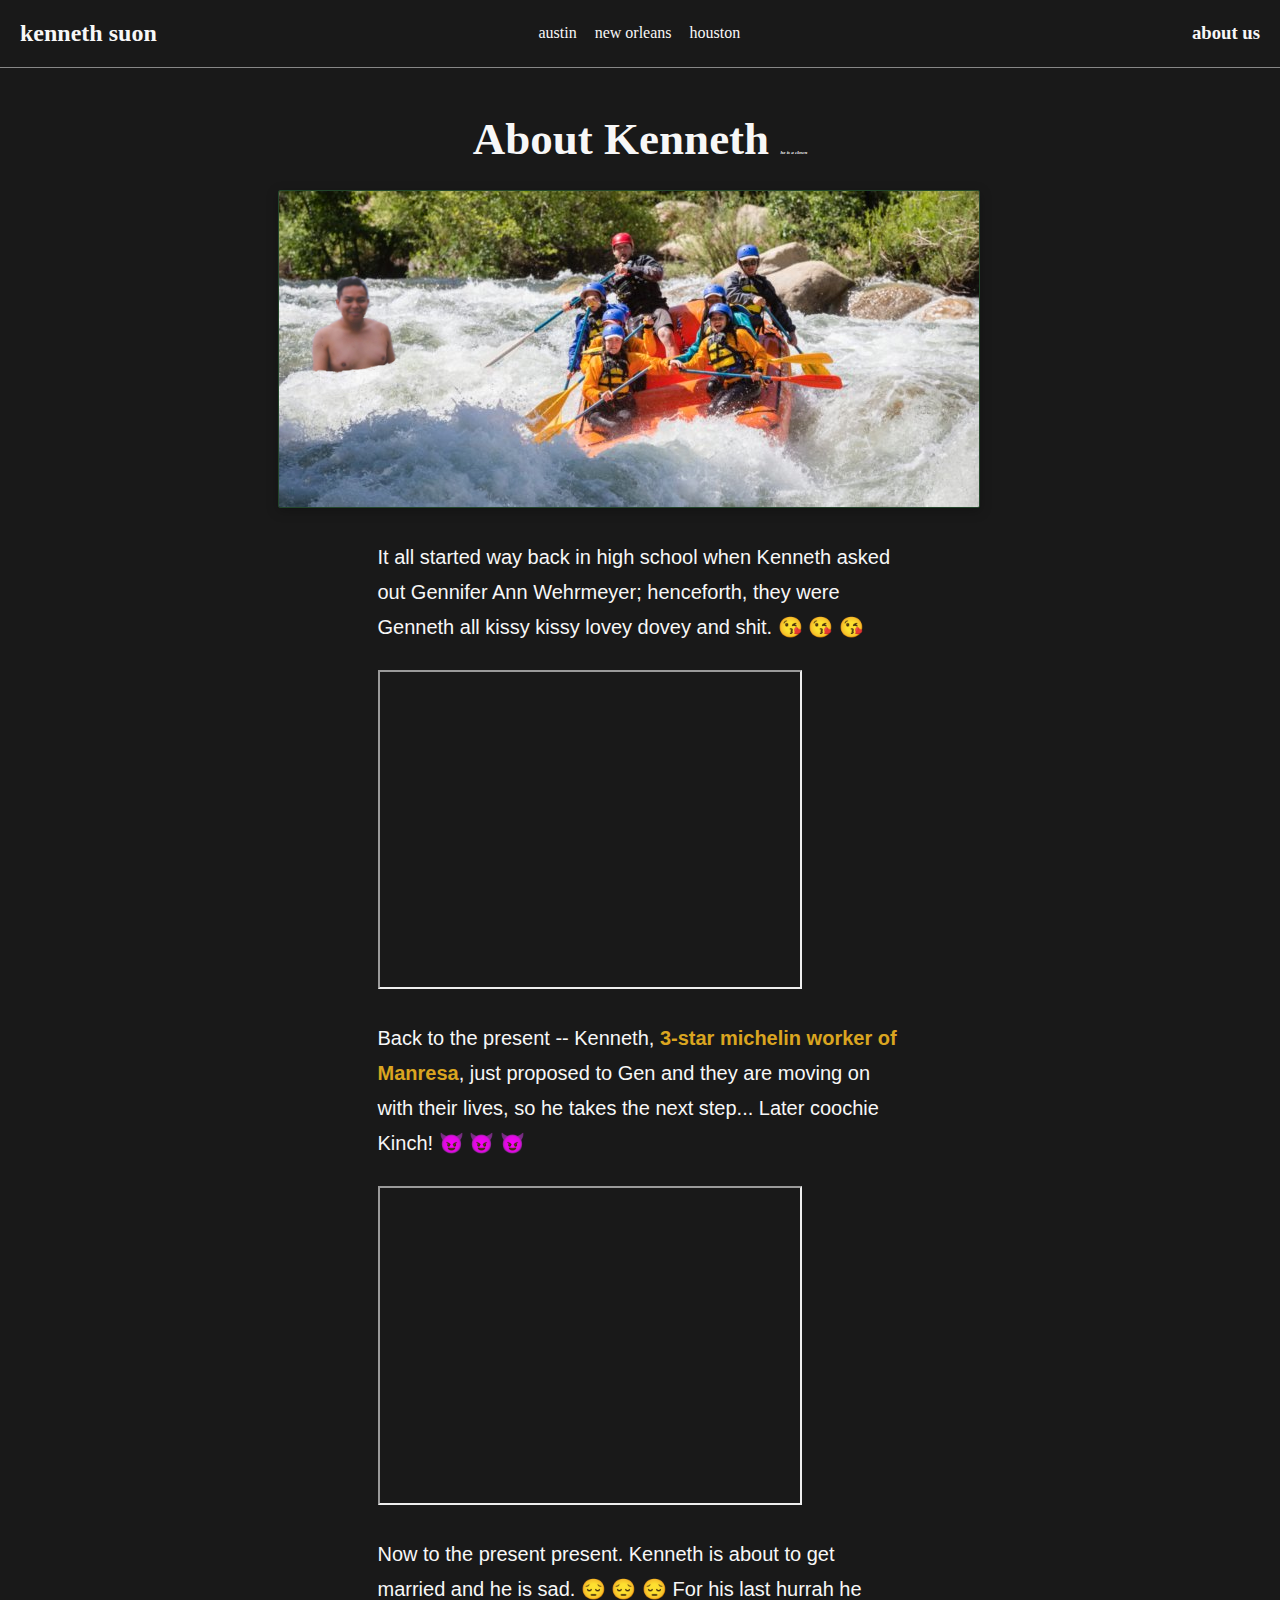
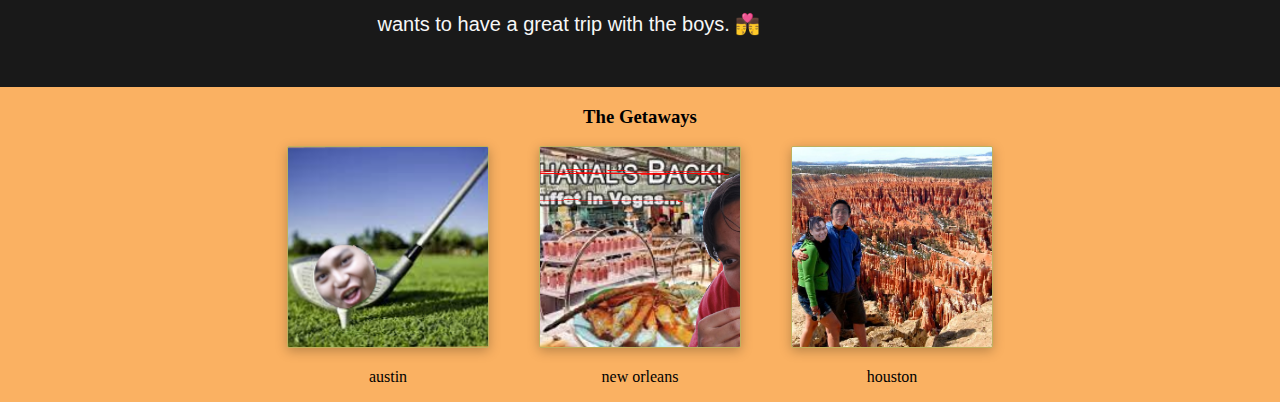
<file: index.html>
<!DOCTYPE html>

<html lang="en">
    <head>
        <link rel="stylesheet" href="style.css">
        <meta charset="UTF-8">
        <title>Partay</title>
        <link rel="shortcut icon" href="./images/kenneth-pog.png">
    </head>

    <body>

        <!-- section one content -->
        <div class="section-one">
            <div class="header">
                <h2>kenneth suon</h2>
                <ul>
                    <li><a href="./plans/austin.html">austin</a></li>
                    <li><a href="./plans/new-orleans.html">new orleans</a></li>
                    <li><a href="./plans/houston.html">houston</a></li>
                </ul>
                <h3>about us</h3>
            </div>
        </div>

        <!-- section two content -->
        <div class="section-two">
            <div class="section-two-content">
            <h2>About Kenneth <i>he is a clown</i></h2>
            <img src="./images/kenneth-kern.png" alt="kenneth swimming">
            <p>It all started way back in high school when Kenneth asked out Gennifer Ann Wehrmeyer; henceforth, they were Genneth all kissy kissy lovey dovey and shit. 😘 😘 😘 </p>
            <iframe width="420" height="315" src="https://youtube.com/embed/RXWa2QMp_zM"></iframe>
                
            <p>Back to the present -- Kenneth, <b>3-star michelin worker of Manresa</b>, just proposed to Gen and they are moving on with their lives, so he takes the next step... Later coochie Kinch! 😈 😈 😈</p>
            <iframe width="420" height="315" src="https://youtube.com/embed/SfNzmn5_NgY"></iframe>
            
            <p>Now to the present present. Kenneth is about to get married and he is sad. 😔 😔 😔 For his last hurrah he wants to have a great trip with the boys. 👨‍❤️‍💋‍👨 </p>
            </div>
        </div>

        <!-- section three content -->
        <div class="section-three">
            <h3>The Getaways</h3>
            <div class="section-three-content">
                <div class="info">
                    <a href="./plans/austin.html"><img src="./images/golf-kenneth.png" alt="kenneth as golf ball"></a>
                    <p>austin</p>
                </div>
                <div class="info">
                    <a href="./plans/new-orleans.html"> <img src="./images/kenneth-buffet.png" alt="kenneth eating"> </a>
                    <p>new orleans</p>
                </div>
                <div class="info">
                    <img src="./images/zion.png" alt="kenneth at zion">
                    <p>houston</p>
                </div>
            </div>
        </div>
    </body>
</html>
</file>
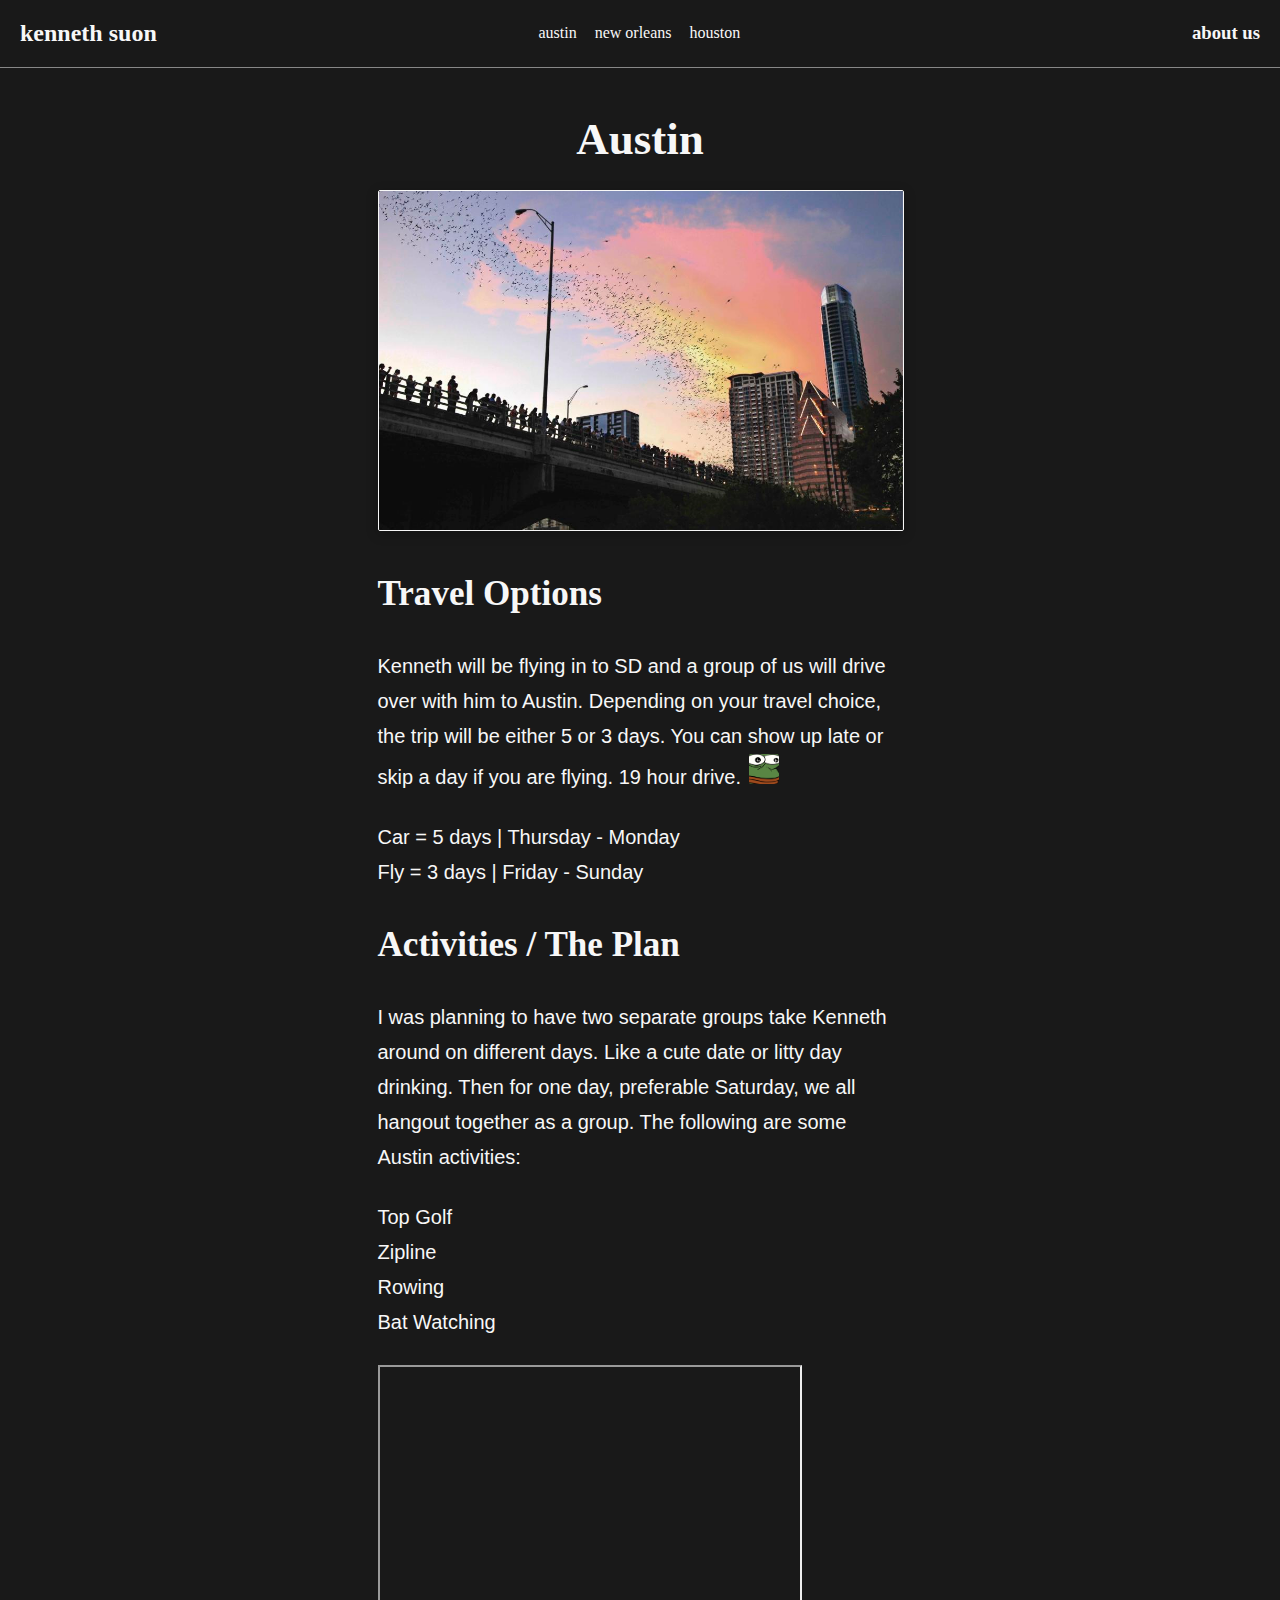
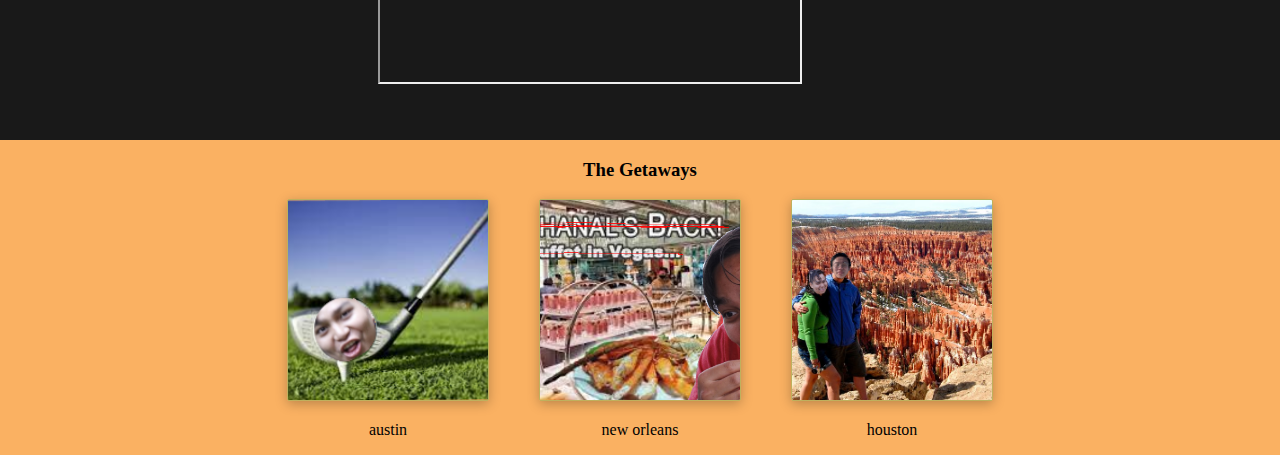
<file: plans/austin.html>
<!DOCTYPE html>

<html lang="en">
    <head>
        <link rel="stylesheet" href="../style.css">
        <meta charset="UTF-8">
        <title>Austin</title>
        <link rel="shortcut icon" href="./images/kenneth-pog.png">
    </head>

    <body>

        <!-- section one content -->
        <div class="section-one">
            <div class="header">
                <h2><a href="../index.html">kenneth suon</a></h2>
                <ul>
                    <li><a href="./austin.html">austin</a></li>
                    <li><a href="./new-orleans.html">new orleans</a></li>
                    <li><a href="./houston.html">houston</a></li>
                </ul>
                <h3>about us</h3>
            </div>
        </div>

        <!-- section two content -->
        <div class="section-two">
            <div class="section-two-content">
            <h2>Austin</h2>
            <div class="bat">
                <img src="../images/bats.jpeg" alt="bats">
            </div>
            <h3>Travel Options</h3>
            <p>Kenneth will be flying in to SD and a group of us will drive over with him to Austin. Depending on your travel choice, the trip will be either 5 or 3 days. You can show up late or skip a day if you are flying. 19 hour drive. <img src="../images/monkaw.png" style="border: 0; display:inline; margin: 0 2px; max-width: 30px; box-shadow: none" alt="sweats"></p>
            <ul>
                <li>Car = 5 days | Thursday - Monday</li>
                <li>Fly = 3 days | Friday - Sunday</li>
            </ul>
            <h3>Activities / The Plan</h3>    
            <p>I was planning to have two separate groups take Kenneth around on different days. Like a cute date or litty day drinking. Then for one day, preferable Saturday, we all hangout together as a group. The following are some Austin activities:</p>
            <ul>
                <li><a href="https://www.austintexas.org/listings/topgolf-austin/6642/">Top Golf</a></li>
                <li><a href= "https://www.austintexas.org/listings/lake-travis-zipline-adventures/6246/">Zipline</a></li>
                <li><a href="https://www.austintexas.org/listings/austin-rowing-club/11995/">Rowing</a></li>
                <li>Bat Watching</li>
                <p><iframe width="420" height="315" src="https://youtube.com/embed/s9zamxBa_Kg"></iframe></p>
            </ul>
            
            </div>
        </div>

        <!-- section three content -->
        <div class="section-three">
            <h3>The Getaways</h3>
            <div class="section-three-content">
                <div class="info">
                    <img src="../images/golf-kenneth.png" alt="kenneth as golf ball">
                    <p>austin</p>
                </div>
                <div class="info">
                    <img src="../images/kenneth-buffet.png" alt="kenneth eating">
                    <p>new orleans</p>
                </div>
                <div class="info">
                    <img src="../images/zion.png" alt="kenneth at zion">
                    <p>houston</p>
                </div>
            </div>
        </div>
    </body>
</html>
</file>
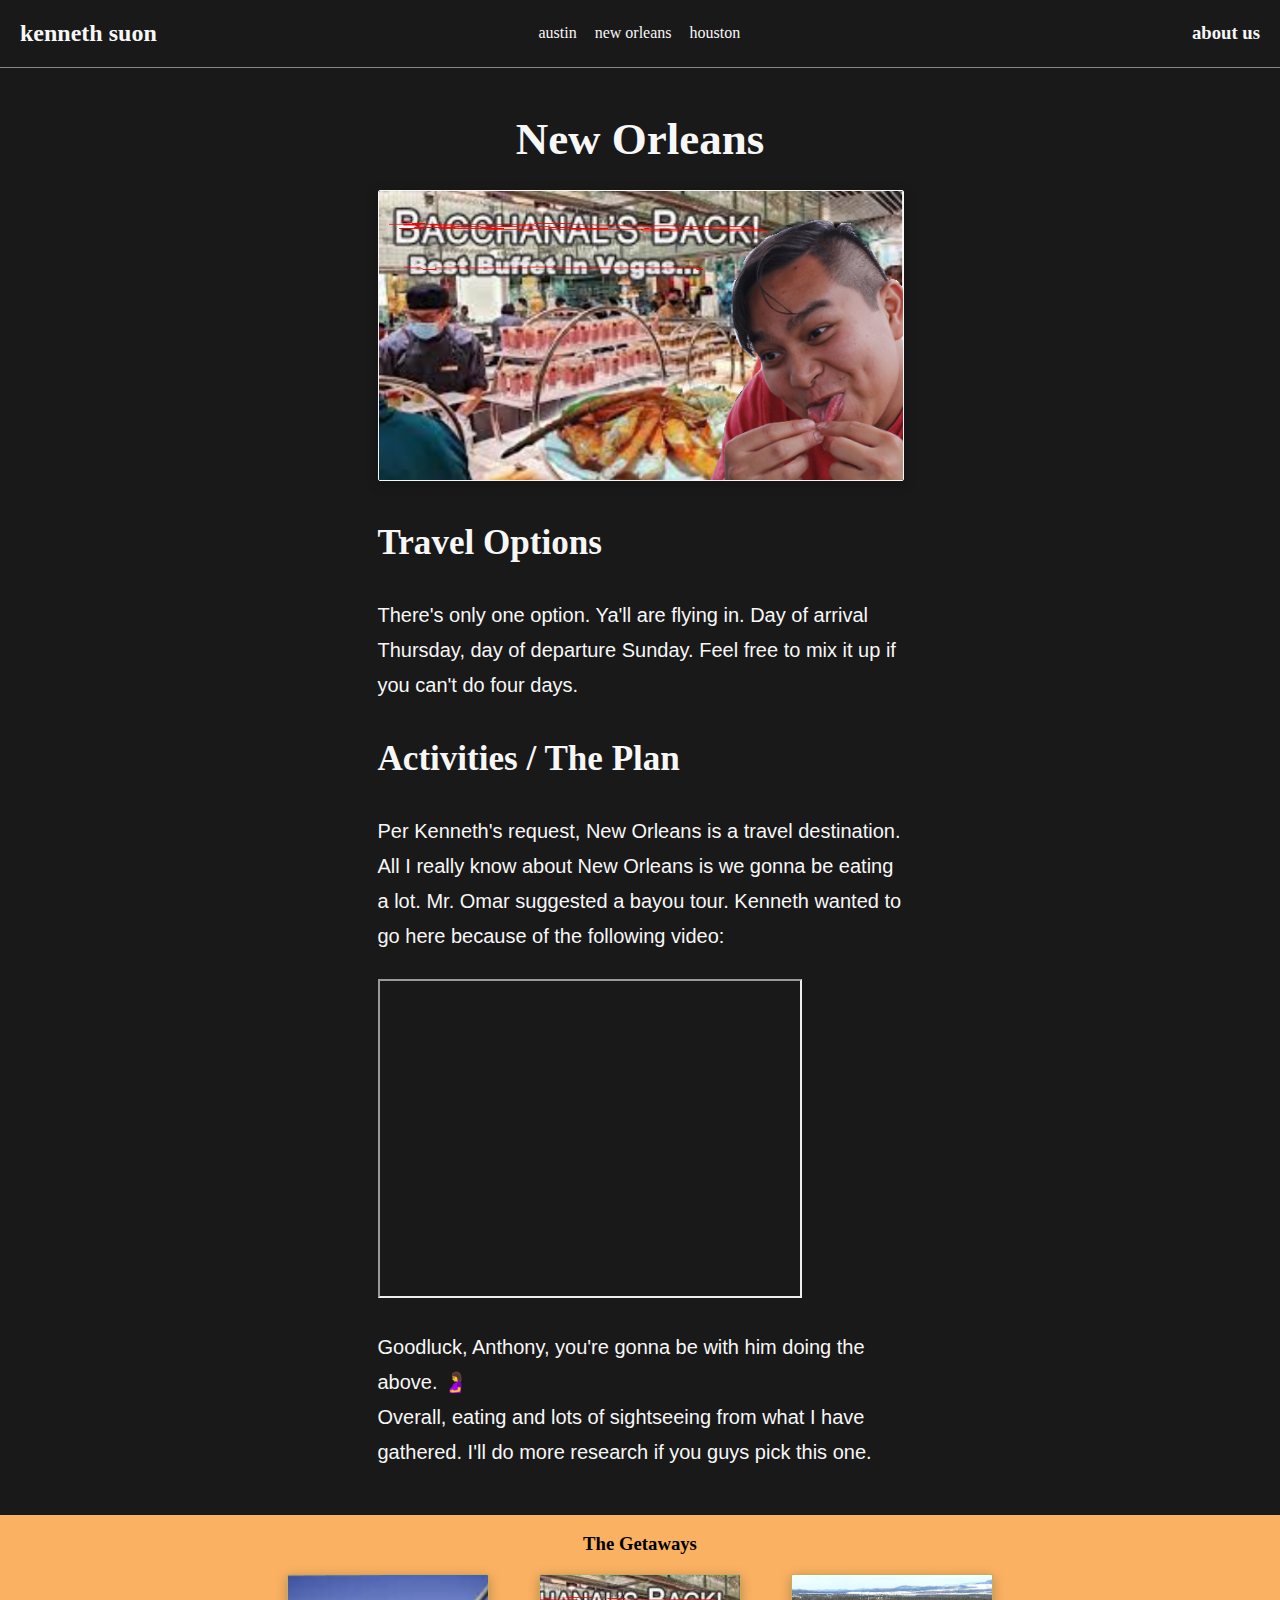
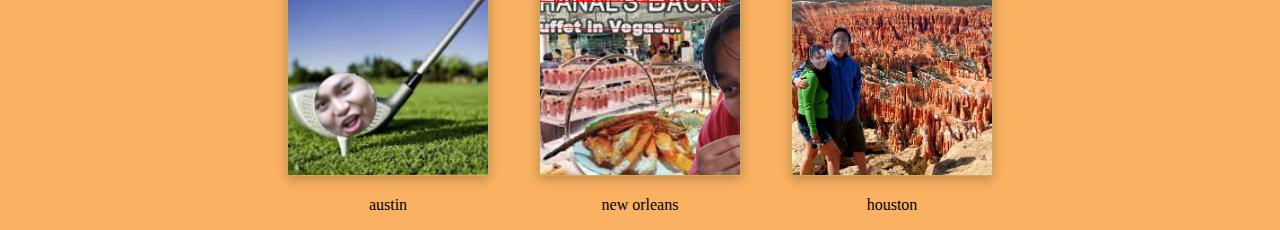
<file: plans/new-orleans.html>
<!DOCTYPE html>

<html lang="en">
    <head>
        <link rel="stylesheet" href="../style.css">
        <meta charset="UTF-8">
        <title>New Orleans</title>
        <link rel="shortcut icon" href="./images/kenneth-pog.png">
    </head>

    <body>

        <!-- section one content -->
        <div class="section-one">
            <div class="header">
                <h2><a href="../index.html">kenneth suon</a></h2>
                <ul>
                    <li><a href="./austin.html">austin</a></li>
                    <li><a href="./new-orleans.html">new orleans</a></li>
                    <li><a href="./houston.html">houston</a></li>
                </ul>
                <h3>about us</h3>
            </div>
        </div>

        <!-- section two content -->
        <div class="section-two">
            <div class="section-two-content">
            <h2>New Orleans</h2>
            <div class="bat">
                <img src="../images/kenneth-buffet.png" alt="kenneth at buffet">
            </div>
            <h3>Travel Options</h3>
            <p>There's only one option. Ya'll are flying in. Day of arrival Thursday, day of departure Sunday. Feel free to mix it up if you can't do four days.</p>
            <h3>Activities / The Plan</h3>    
            <p>Per Kenneth's request, New Orleans is a travel destination. All I really know about New Orleans is we gonna be eating a lot. Mr. Omar suggested a bayou tour. Kenneth wanted to go here because of the following video:</p>
            <iframe width="420" height="315" src="https://youtube.com/embed/fLFpTLEnrqU"></iframe>
            
            <p>Goodluck, Anthony, you're gonna be with him doing the above. 🤰 <br>Overall, eating and lots of sightseeing from what I have gathered. I'll do more research if you guys pick this one.</p>
            </div>
        </div>

        <!-- section three content -->
        <div class="section-three">
            <h3>The Getaways</h3>
            <div class="section-three-content">
                <div class="info">
                    <img src="../images/golf-kenneth.png" alt="kenneth as golf ball">
                    <p>austin</p>
                </div>
                <div class="info">
                    <img src="../images/kenneth-buffet.png" alt="kenneth eating">
                    <p>new orleans</p>
                </div>
                <div class="info">
                    <img src="../images/zion.png" alt="kenneth at zion">
                    <p>houston</p>
                </div>
            </div>
        </div>
    </body>
</html>
</file>
<file: style.css>
body {
    display: flex;
    flex-direction: column;
    margin: 0;
}

i {
    font-size: 5px;
}

b {
    font-weight: bolder;
    color: goldenrod;
}

.section-one,
.section-two {
    background-color: #191919;
    color: #F7F7F7;
}
.section-one {
    display: flex;
    flex-direction: column;
    border-bottom: 1px solid rgb(135, 135, 135);
}

.header {
    display: flex;
    justify-content: space-between;
    align-items: center;
    padding: 0px 20px;
}

ul {
    display: flex;
    list-style-type: none;
    margin: 0;
    padding: 0;
    gap: 18px;
}

.section-two {
    display: flex;
    justify-content: center;
}

.section-two-content {
    max-width: 525px;
    font-size: 30px;
    padding: 20px 0;
}

.section-two-content p,
.section-two-content ul {
    font-size: 20px;
    font-family: "Helvetica", "Arial", sans-serif;
    line-height: 35px;
}


.section-two-content img {
    margin-left: -100px;
    border-radius: 2px;
    object-fit: cover;
    box-shadow: 0 3px 12px rgba(0, 0, 0, 0.25);
    border: 1px solid rgba(57, 177, 83, 0.3);
}

.section-two-content .bat img {
    margin-left: 0;
    border-radius: 2px;
    object-fit: cover;
    box-shadow: 0 3px 12px rgba(0, 0, 0, 0.25);
    border: 1px solid #F7F7F7;
    max-width: 525px;
}

.section-two-content h2 {
    text-align: center;
}

.section-three{
    display: flex;
    flex-direction: column;
    align-items: center;
    background-color: #FAB162;
}

.section-three-content {
    display: flex;
    justify-content: center;
    gap: 50px;
}

.info img {
    width: 200px;
    height: 200px;
    object-fit: cover;
    border-radius: 2px;
    box-shadow: 0 3px 12px rgba(0, 0, 0, 0.25);
    border: 1px solid rgba(57, 177, 83, 0.3);
}

.info p {
    text-align: center;
}

.header h2 {
    margin-right: -70px;
}

.section-two h2,
.section-two p{
    margin: 25px 0;
}

a{
    text-decoration: none;
    color: #F7F7F7;
}

.section-two-content ul {
    display: block;
}
</file>
